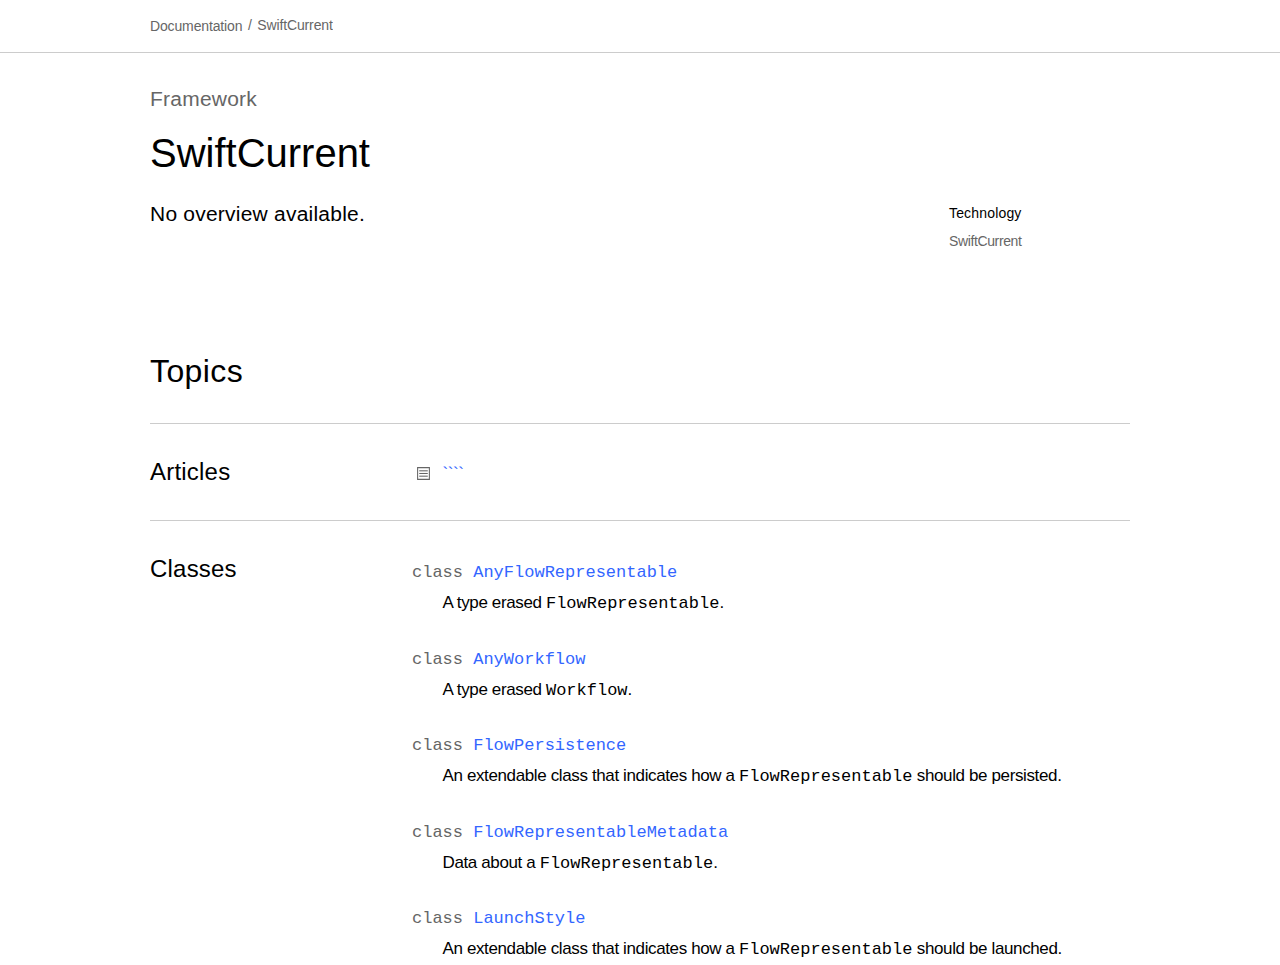
<file: index.html>
<!DOCTYPE html>
<meta charset="utf-8">
<title>Redirecting to https://mattfreiburgasynchrony.github.io/SwiftCurrent/main/documentation/swiftcurrent/</title>
<meta http-equiv="refresh" content="0; URL=https://mattfreiburgasynchrony.github.io/SwiftCurrent/main/documentation/swiftcurrent/">
<link rel="canonical" href="https://mattfreiburgasynchrony.github.io/SwiftCurrent/main/documentation/swiftcurrent/">
</file>
